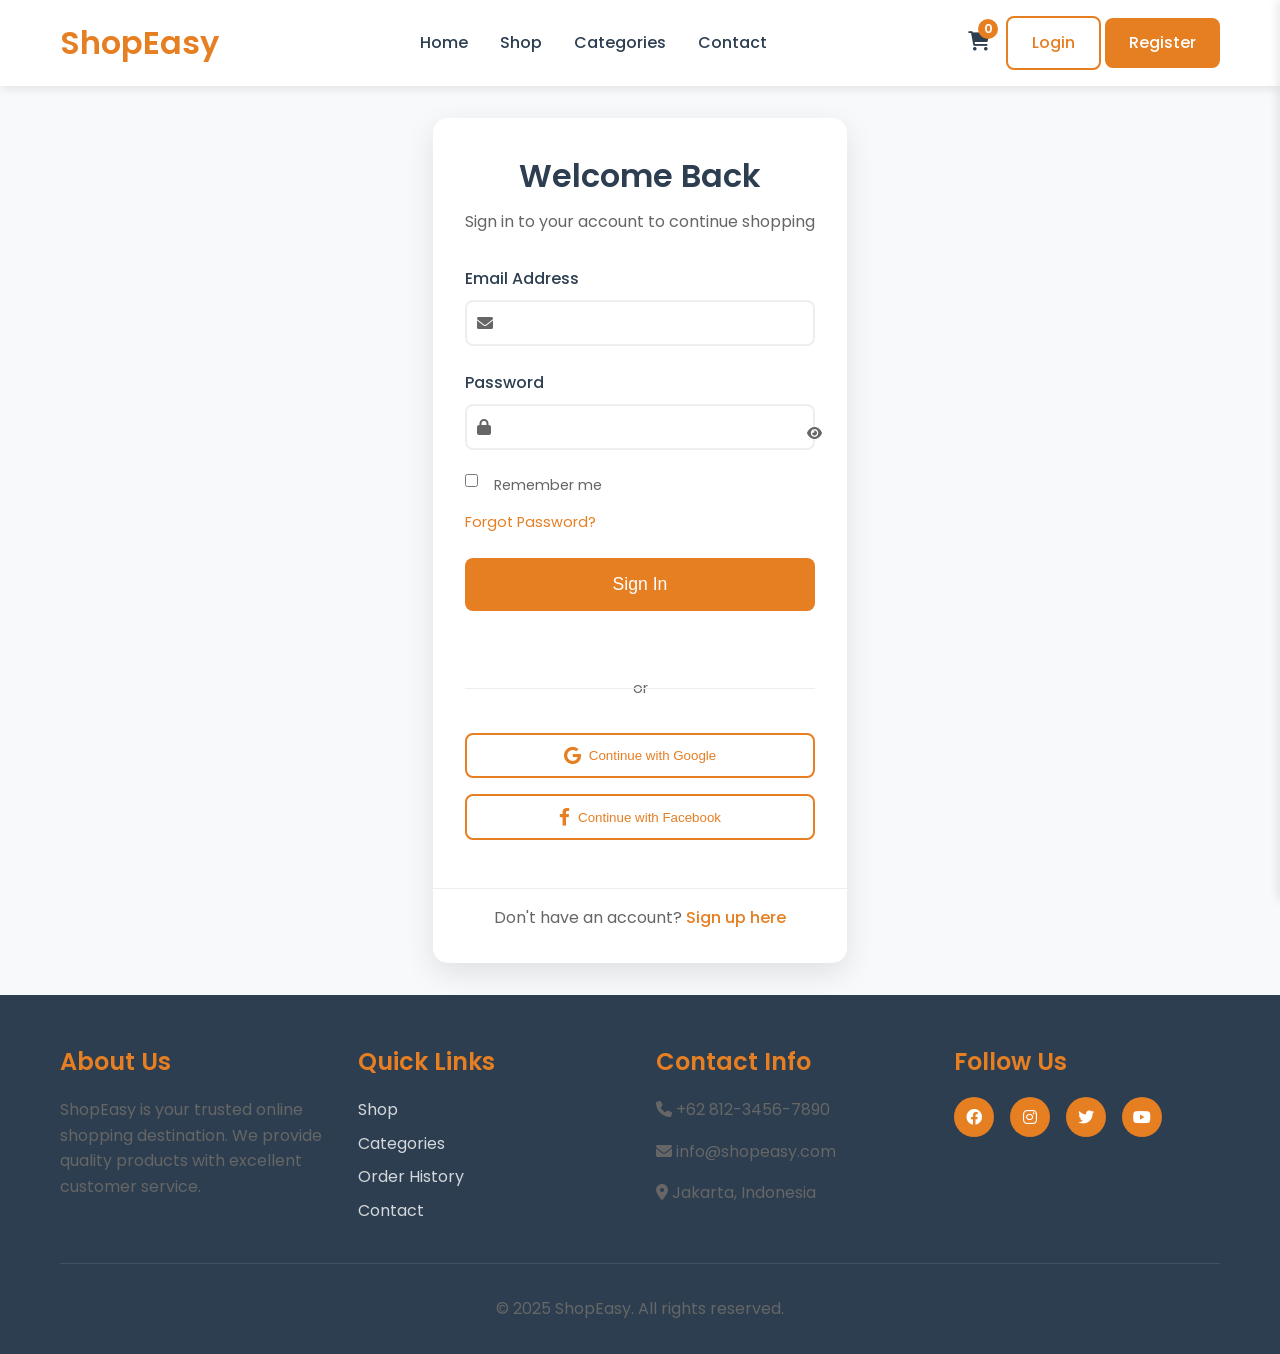
<file: login.html>
<!DOCTYPE html>
<html lang="id">
<head>
    <meta charset="UTF-8">
    <meta name="viewport" content="width=device-width, initial-scale=1.0">
    <title>Login - Simple E-Commerce</title>
    <link rel="stylesheet" href="css/style.css">
    <link rel="stylesheet" href="css/auth.css">
    <link href="https://fonts.googleapis.com/css2?family=Poppins:wght@300;400;500;600;700&display=swap" rel="stylesheet">
    <link rel="stylesheet" href="https://cdnjs.cloudflare.com/ajax/libs/font-awesome/6.0.0/css/all.min.css">
</head>
<body>
    <!-- Header -->
    <header class="header">
        <div class="container">
            <div class="header-content">
                <div class="logo">
                    <h2>ShopEasy</h2>
                </div>
                <nav class="nav">
                    <ul class="nav-list">
                        <li><a href="index.html" class="nav-link">Home</a></li>
                        <li><a href="shop.html" class="nav-link">Shop</a></li>
                        <li><a href="index.html#categories" class="nav-link">Categories</a></li>
                        <li><a href="index.html#contact" class="nav-link">Contact</a></li>
                    </ul>
                </nav>
                <div class="header-actions">
                    <div class="cart-icon" onclick="toggleCart()">
                        <i class="fas fa-shopping-cart"></i>
                        <span class="cart-count" id="cartCount">0</span>
                    </div>
                    <div class="user-actions">
                        <a href="login.html" class="btn btn-outline active">Login</a>
                        <a href="register.html" class="btn btn-primary">Register</a>
                    </div>
                    <div class="mobile-menu-toggle" onclick="toggleMobileMenu()">
                        <i class="fas fa-bars"></i>
                    </div>
                </div>
            </div>
        </div>
    </header>

    <!-- Mobile Menu -->
    <div class="mobile-menu" id="mobileMenu">
        <ul class="mobile-nav-list">
            <li><a href="index.html">Home</a></li>
            <li><a href="shop.html">Shop</a></li>
            <li><a href="index.html#categories">Categories</a></li>
            <li><a href="index.html#contact">Contact</a></li>
            <li><a href="login.html">Login</a></li>
            <li><a href="register.html">Register</a></li>
        </ul>
    </div>

    <!-- Cart Sidebar -->
    <div class="cart-sidebar" id="cartSidebar">
        <div class="cart-header">
            <h3>Shopping Cart</h3>
            <button class="close-cart" onclick="toggleCart()">
                <i class="fas fa-times"></i>
            </button>
        </div>
        <div class="cart-items" id="cartItems">
            <!-- Cart items will be dynamically added here -->
        </div>
        <div class="cart-footer">
            <div class="cart-total">
                <span>Total:</span>
                <span id="cartTotal">Rp 0</span>
            </div>
            <button class="btn btn-primary btn-full" onclick="goToCheckout()">
                Checkout
            </button>
        </div>
    </div>

    <!-- Login Section -->
    <section class="auth-section">
        <div class="container">
            <div class="auth-container">
                <div class="auth-card">
                    <div class="auth-header">
                        <h1>Welcome Back</h1>
                        <p>Sign in to your account to continue shopping</p>
                    </div>

                    <form class="auth-form" id="loginForm" onsubmit="handleLogin(event)">
                        <div class="form-group">
                            <label for="email">Email Address</label>
                            <div class="input-group">
                                <i class="fas fa-envelope"></i>
                                <input type="email" id="email" name="email" required>
                            </div>
                        </div>

                        <div class="form-group">
                            <label for="password">Password</label>
                            <div class="input-group">
                                <i class="fas fa-lock"></i>
                                <input type="password" id="password" name="password" required>
                                <button type="button" class="password-toggle" onclick="togglePassword('password')">
                                    <i class="fas fa-eye"></i>
                                </button>
                            </div>
                        </div>

                        <div class="form-options">
                            <label class="checkbox-label">
                                <input type="checkbox" name="remember">
                                <span class="checkmark"></span>
                                Remember me
                            </label>
                            <a href="#" class="forgot-password">Forgot Password?</a>
                        </div>

                        <button type="submit" class="btn btn-primary btn-full btn-large">
                            Sign In
                        </button>
                    </form>

                    <div class="auth-divider">
                        <span>or</span>
                    </div>

                    <div class="social-login">
                        <button class="btn btn-outline btn-full" onclick="socialLogin('google')">
                            <i class="fab fa-google"></i>
                            Continue with Google
                        </button>
                        <button class="btn btn-outline btn-full" onclick="socialLogin('facebook')">
                            <i class="fab fa-facebook-f"></i>
                            Continue with Facebook
                        </button>
                    </div>

                    <div class="auth-footer">
                        <p>Don't have an account? <a href="register.html">Sign up here</a></p>
                    </div>
                </div>
            </div>
        </div>
    </section>

    <!-- Footer -->
    <footer class="footer">
        <div class="container">
            <div class="footer-content">
                <div class="footer-section">
                    <h3>About Us</h3>
                    <p>ShopEasy is your trusted online shopping destination. We provide quality products with excellent customer service.</p>
                </div>
                <div class="footer-section">
                    <h3>Quick Links</h3>
                    <ul>
                        <li><a href="shop.html">Shop</a></li>
                        <li><a href="index.html#categories">Categories</a></li>
                        <li><a href="orders.html">Order History</a></li>
                        <li><a href="index.html#contact">Contact</a></li>
                    </ul>
                </div>
                <div class="footer-section">
                    <h3>Contact Info</h3>
                    <p><i class="fas fa-phone"></i> +62 812-3456-7890</p>
                    <p><i class="fas fa-envelope"></i> info@shopeasy.com</p>
                    <p><i class="fas fa-map-marker-alt"></i> Jakarta, Indonesia</p>
                </div>
                <div class="footer-section">
                    <h3>Follow Us</h3>
                    <div class="social-links">
                        <a href="#"><i class="fab fa-facebook"></i></a>
                        <a href="#"><i class="fab fa-instagram"></i></a>
                        <a href="#"><i class="fab fa-twitter"></i></a>
                        <a href="#"><i class="fab fa-youtube"></i></a>
                    </div>
                </div>
            </div>
            <div class="footer-bottom">
                <p>&copy; 2025 ShopEasy. All rights reserved.</p>
            </div>
        </div>
    </footer>

    <script src="js/app.js"></script>
    <script src="js/auth.js"></script>
</body>
</html>
</file>
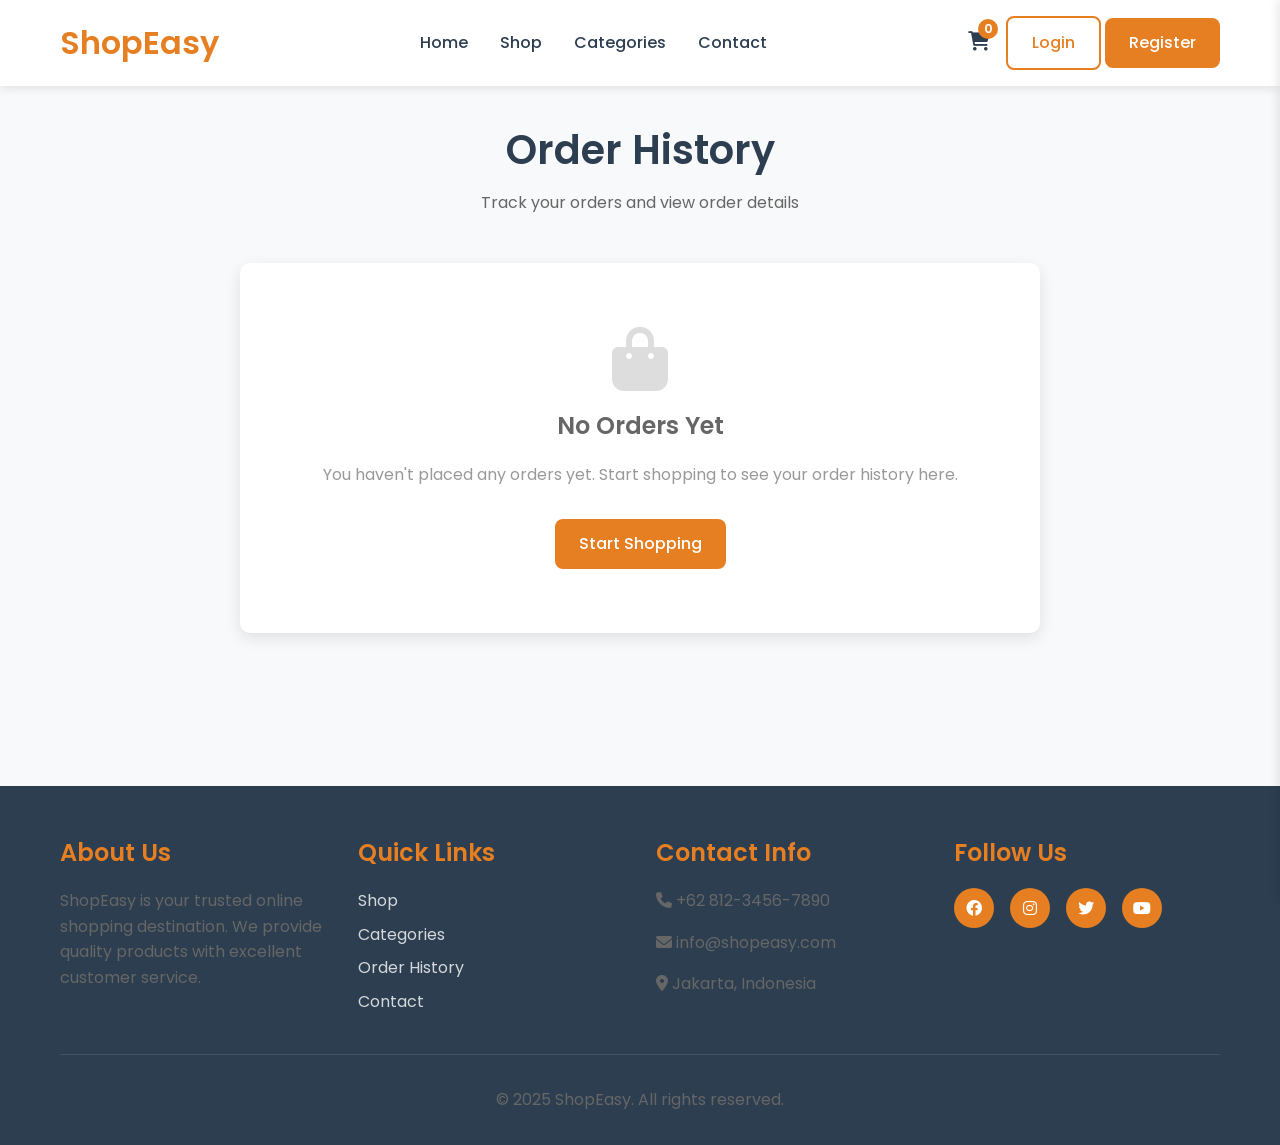
<file: orders.html>
<!DOCTYPE html>
<html lang="id">
<head>
    <meta charset="UTF-8">
    <meta name="viewport" content="width=device-width, initial-scale=1.0">
    <title>Order History - Simple E-Commerce</title>
    <link rel="stylesheet" href="css/style.css">
    <link rel="stylesheet" href="css/orders.css">
    <link href="https://fonts.googleapis.com/css2?family=Poppins:wght@300;400;500;600;700&display=swap" rel="stylesheet">
    <link rel="stylesheet" href="https://cdnjs.cloudflare.com/ajax/libs/font-awesome/6.0.0/css/all.min.css">
</head>
<body>
    <!-- Header -->
    <header class="header">
        <div class="container">
            <div class="header-content">
                <div class="logo">
                    <h2>ShopEasy</h2>
                </div>
                <nav class="nav">
                    <ul class="nav-list">
                        <li><a href="index.html" class="nav-link">Home</a></li>
                        <li><a href="shop.html" class="nav-link">Shop</a></li>
                        <li><a href="index.html#categories" class="nav-link">Categories</a></li>
                        <li><a href="index.html#contact" class="nav-link">Contact</a></li>
                    </ul>
                </nav>
                <div class="header-actions">
                    <div class="cart-icon" onclick="toggleCart()">
                        <i class="fas fa-shopping-cart"></i>
                        <span class="cart-count" id="cartCount">0</span>
                    </div>
                    <div class="user-actions">
                        <a href="login.html" class="btn btn-outline">Login</a>
                        <a href="register.html" class="btn btn-primary">Register</a>
                    </div>
                    <div class="mobile-menu-toggle" onclick="toggleMobileMenu()">
                        <i class="fas fa-bars"></i>
                    </div>
                </div>
            </div>
        </div>
    </header>

    <!-- Mobile Menu -->
    <div class="mobile-menu" id="mobileMenu">
        <ul class="mobile-nav-list">
            <li><a href="index.html">Home</a></li>
            <li><a href="shop.html">Shop</a></li>
            <li><a href="index.html#categories">Categories</a></li>
            <li><a href="index.html#contact">Contact</a></li>
            <li><a href="login.html">Login</a></li>
            <li><a href="register.html">Register</a></li>
        </ul>
    </div>

    <!-- Cart Sidebar -->
    <div class="cart-sidebar" id="cartSidebar">
        <div class="cart-header">
            <h3>Shopping Cart</h3>
            <button class="close-cart" onclick="toggleCart()">
                <i class="fas fa-times"></i>
            </button>
        </div>
        <div class="cart-items" id="cartItems">
            <!-- Cart items will be dynamically added here -->
        </div>
        <div class="cart-footer">
            <div class="cart-total">
                <span>Total:</span>
                <span id="cartTotal">Rp 0</span>
            </div>
            <button class="btn btn-primary btn-full" onclick="goToCheckout()">
                Checkout
            </button>
        </div>
    </div>

    <!-- Orders Section -->
    <section class="orders-section">
        <div class="container">
            <div class="orders-header">
                <h1>Order History</h1>
                <p>Track your orders and view order details</p>
            </div>

            <div class="orders-content">
                <div class="orders-list" id="ordersList">
                    <!-- Orders will be loaded here -->
                </div>
            </div>
        </div>
    </section>

    <!-- Order Details Modal -->
    <div class="order-modal" id="orderModal">
        <div class="modal-content">
            <div class="modal-header">
                <h2>Order Details</h2>
                <button class="close-modal" onclick="closeOrderModal()">
                    <i class="fas fa-times"></i>
                </button>
            </div>
            <div class="modal-body" id="modalBody">
                <!-- Order details will be loaded here -->
            </div>
        </div>
    </div>

    <!-- Footer -->
    <footer class="footer">
        <div class="container">
            <div class="footer-content">
                <div class="footer-section">
                    <h3>About Us</h3>
                    <p>ShopEasy is your trusted online shopping destination. We provide quality products with excellent customer service.</p>
                </div>
                <div class="footer-section">
                    <h3>Quick Links</h3>
                    <ul>
                        <li><a href="shop.html">Shop</a></li>
                        <li><a href="index.html#categories">Categories</a></li>
                        <li><a href="orders.html">Order History</a></li>
                        <li><a href="index.html#contact">Contact</a></li>
                    </ul>
                </div>
                <div class="footer-section">
                    <h3>Contact Info</h3>
                    <p><i class="fas fa-phone"></i> +62 812-3456-7890</p>
                    <p><i class="fas fa-envelope"></i> info@shopeasy.com</p>
                    <p><i class="fas fa-map-marker-alt"></i> Jakarta, Indonesia</p>
                </div>
                <div class="footer-section">
                    <h3>Follow Us</h3>
                    <div class="social-links">
                        <a href="#"><i class="fab fa-facebook"></i></a>
                        <a href="#"><i class="fab fa-instagram"></i></a>
                        <a href="#"><i class="fab fa-twitter"></i></a>
                        <a href="#"><i class="fab fa-youtube"></i></a>
                    </div>
                </div>
            </div>
            <div class="footer-bottom">
                <p>&copy; 2025 ShopEasy. All rights reserved.</p>
            </div>
        </div>
    </footer>

    <script src="js/app.js"></script>
    <script src="js/orders.js"></script>
</body>
</html>
</file>
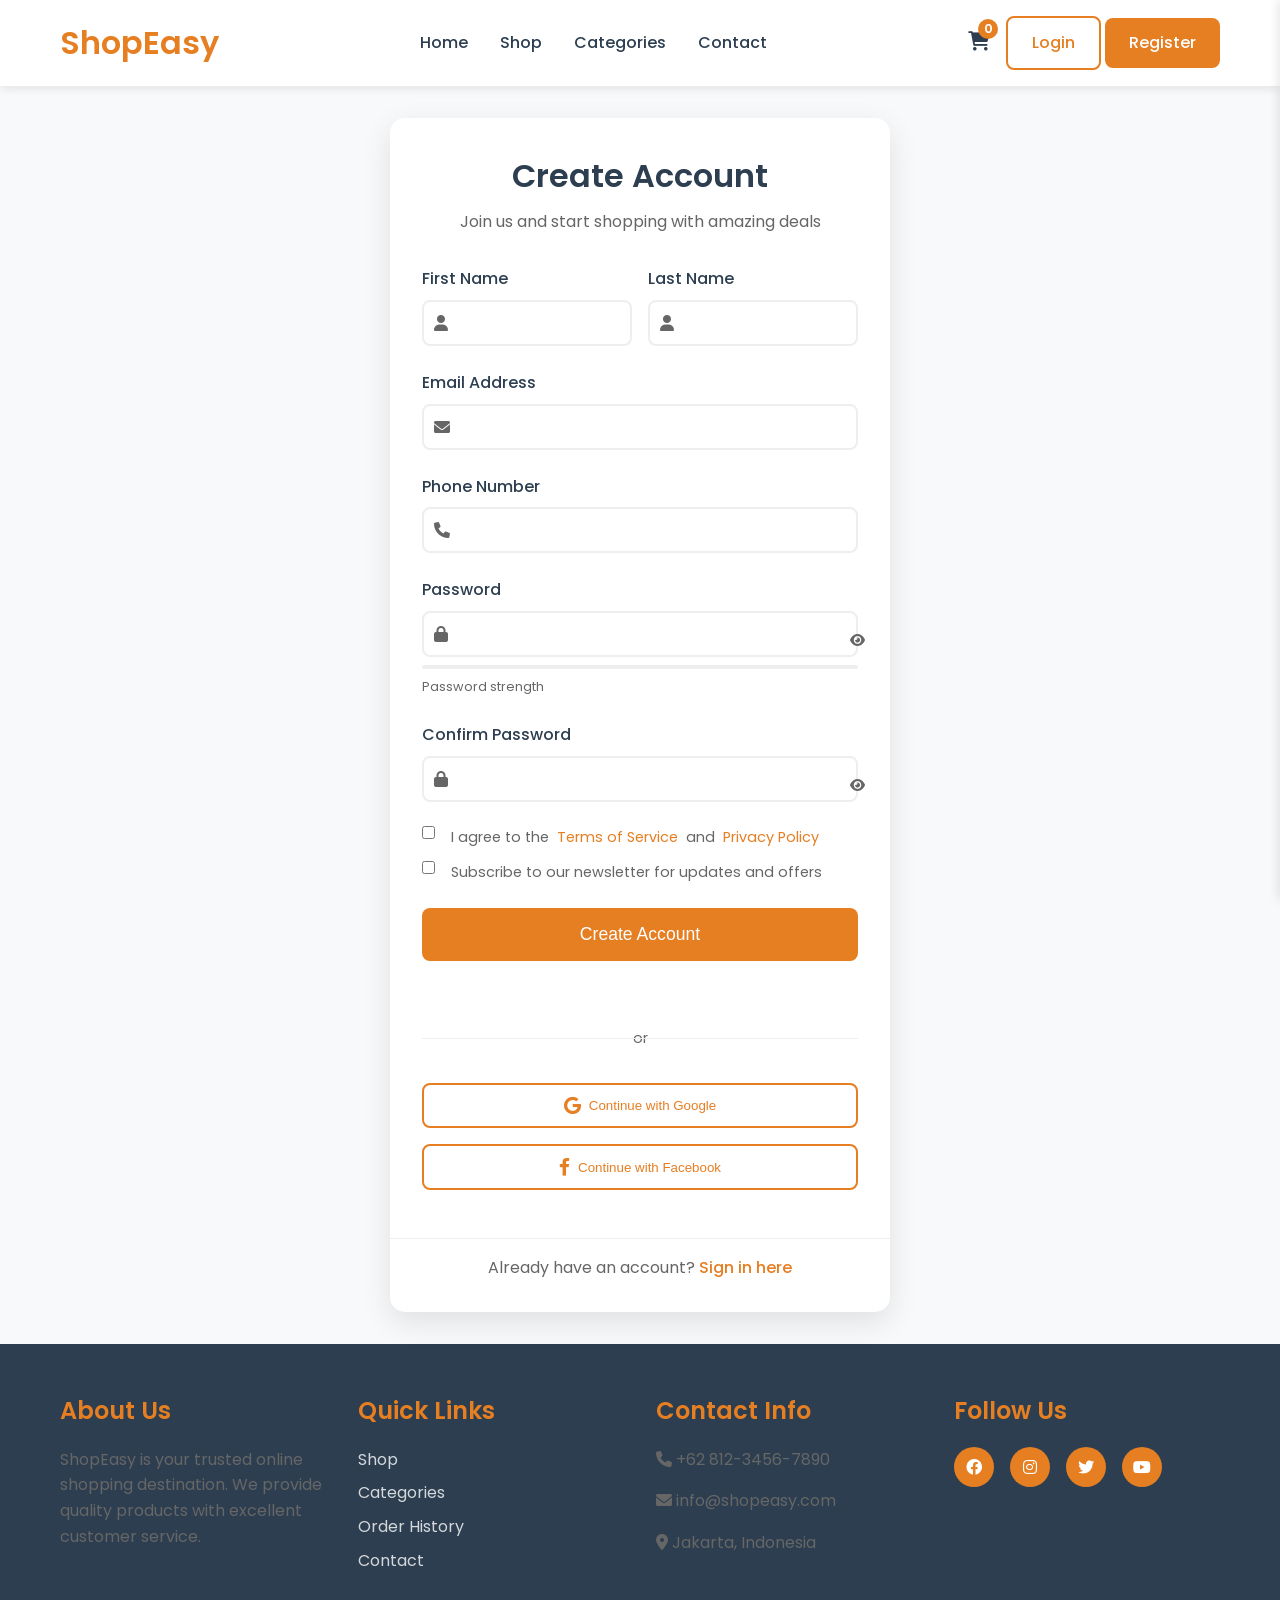
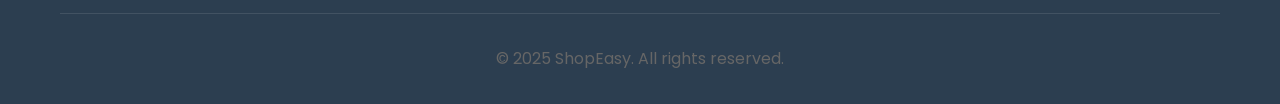
<file: register.html>
<!DOCTYPE html>
<html lang="id">
<head>
    <meta charset="UTF-8">
    <meta name="viewport" content="width=device-width, initial-scale=1.0">
    <title>Register - Simple E-Commerce</title>
    <link rel="stylesheet" href="css/style.css">
    <link rel="stylesheet" href="css/auth.css">
    <link href="https://fonts.googleapis.com/css2?family=Poppins:wght@300;400;500;600;700&display=swap" rel="stylesheet">
    <link rel="stylesheet" href="https://cdnjs.cloudflare.com/ajax/libs/font-awesome/6.0.0/css/all.min.css">
</head>
<body>
    <!-- Header -->
    <header class="header">
        <div class="container">
            <div class="header-content">
                <div class="logo">
                    <h2>ShopEasy</h2>
                </div>
                <nav class="nav">
                    <ul class="nav-list">
                        <li><a href="index.html" class="nav-link">Home</a></li>
                        <li><a href="shop.html" class="nav-link">Shop</a></li>
                        <li><a href="index.html#categories" class="nav-link">Categories</a></li>
                        <li><a href="index.html#contact" class="nav-link">Contact</a></li>
                    </ul>
                </nav>
                <div class="header-actions">
                    <div class="cart-icon" onclick="toggleCart()">
                        <i class="fas fa-shopping-cart"></i>
                        <span class="cart-count" id="cartCount">0</span>
                    </div>
                    <div class="user-actions">
                        <a href="login.html" class="btn btn-outline">Login</a>
                        <a href="register.html" class="btn btn-primary active">Register</a>
                    </div>
                    <div class="mobile-menu-toggle" onclick="toggleMobileMenu()">
                        <i class="fas fa-bars"></i>
                    </div>
                </div>
            </div>
        </div>
    </header>

    <!-- Mobile Menu -->
    <div class="mobile-menu" id="mobileMenu">
        <ul class="mobile-nav-list">
            <li><a href="index.html">Home</a></li>
            <li><a href="shop.html">Shop</a></li>
            <li><a href="index.html#categories">Categories</a></li>
            <li><a href="index.html#contact">Contact</a></li>
            <li><a href="login.html">Login</a></li>
            <li><a href="register.html">Register</a></li>
        </ul>
    </div>

    <!-- Cart Sidebar -->
    <div class="cart-sidebar" id="cartSidebar">
        <div class="cart-header">
            <h3>Shopping Cart</h3>
            <button class="close-cart" onclick="toggleCart()">
                <i class="fas fa-times"></i>
            </button>
        </div>
        <div class="cart-items" id="cartItems">
            <!-- Cart items will be dynamically added here -->
        </div>
        <div class="cart-footer">
            <div class="cart-total">
                <span>Total:</span>
                <span id="cartTotal">Rp 0</span>
            </div>
            <button class="btn btn-primary btn-full" onclick="goToCheckout()">
                Checkout
            </button>
        </div>
    </div>

    <!-- Register Section -->
    <section class="auth-section">
        <div class="container">
            <div class="auth-container">
                <div class="auth-card">
                    <div class="auth-header">
                        <h1>Create Account</h1>
                        <p>Join us and start shopping with amazing deals</p>
                    </div>

                    <form class="auth-form" id="registerForm" onsubmit="handleRegister(event)">
                        <div class="form-row">
                            <div class="form-group">
                                <label for="firstName">First Name</label>
                                <div class="input-group">
                                    <i class="fas fa-user"></i>
                                    <input type="text" id="firstName" name="firstName" required>
                                </div>
                            </div>
                            <div class="form-group">
                                <label for="lastName">Last Name</label>
                                <div class="input-group">
                                    <i class="fas fa-user"></i>
                                    <input type="text" id="lastName" name="lastName" required>
                                </div>
                            </div>
                        </div>

                        <div class="form-group">
                            <label for="email">Email Address</label>
                            <div class="input-group">
                                <i class="fas fa-envelope"></i>
                                <input type="email" id="email" name="email" required>
                            </div>
                        </div>

                        <div class="form-group">
                            <label for="phone">Phone Number</label>
                            <div class="input-group">
                                <i class="fas fa-phone"></i>
                                <input type="tel" id="phone" name="phone" required>
                            </div>
                        </div>

                        <div class="form-group">
                            <label for="password">Password</label>
                            <div class="input-group">
                                <i class="fas fa-lock"></i>
                                <input type="password" id="password" name="password" required>
                                <button type="button" class="password-toggle" onclick="togglePassword('password')">
                                    <i class="fas fa-eye"></i>
                                </button>
                            </div>
                            <div class="password-strength" id="passwordStrength">
                                <div class="strength-bar">
                                    <div class="strength-fill" id="strengthFill"></div>
                                </div>
                                <span class="strength-text" id="strengthText">Password strength</span>
                            </div>
                        </div>

                        <div class="form-group">
                            <label for="confirmPassword">Confirm Password</label>
                            <div class="input-group">
                                <i class="fas fa-lock"></i>
                                <input type="password" id="confirmPassword" name="confirmPassword" required>
                                <button type="button" class="password-toggle" onclick="togglePassword('confirmPassword')">
                                    <i class="fas fa-eye"></i>
                                </button>
                            </div>
                        </div>

                        <div class="form-options">
                            <label class="checkbox-label">
                                <input type="checkbox" name="terms" required>
                                <span class="checkmark"></span>
                                I agree to the <a href="#" class="terms-link">Terms of Service</a> and <a href="#" class="terms-link">Privacy Policy</a>
                            </label>
                            <label class="checkbox-label">
                                <input type="checkbox" name="newsletter">
                                <span class="checkmark"></span>
                                Subscribe to our newsletter for updates and offers
                            </label>
                        </div>

                        <button type="submit" class="btn btn-primary btn-full btn-large">
                            Create Account
                        </button>
                    </form>

                    <div class="auth-divider">
                        <span>or</span>
                    </div>

                    <div class="social-login">
                        <button class="btn btn-outline btn-full" onclick="socialLogin('google')">
                            <i class="fab fa-google"></i>
                            Continue with Google
                        </button>
                        <button class="btn btn-outline btn-full" onclick="socialLogin('facebook')">
                            <i class="fab fa-facebook-f"></i>
                            Continue with Facebook
                        </button>
                    </div>

                    <div class="auth-footer">
                        <p>Already have an account? <a href="login.html">Sign in here</a></p>
                    </div>
                </div>
            </div>
        </div>
    </section>

    <!-- Footer -->
    <footer class="footer">
        <div class="container">
            <div class="footer-content">
                <div class="footer-section">
                    <h3>About Us</h3>
                    <p>ShopEasy is your trusted online shopping destination. We provide quality products with excellent customer service.</p>
                </div>
                <div class="footer-section">
                    <h3>Quick Links</h3>
                    <ul>
                        <li><a href="shop.html">Shop</a></li>
                        <li><a href="index.html#categories">Categories</a></li>
                        <li><a href="orders.html">Order History</a></li>
                        <li><a href="index.html#contact">Contact</a></li>
                    </ul>
                </div>
                <div class="footer-section">
                    <h3>Contact Info</h3>
                    <p><i class="fas fa-phone"></i> +62 812-3456-7890</p>
                    <p><i class="fas fa-envelope"></i> info@shopeasy.com</p>
                    <p><i class="fas fa-map-marker-alt"></i> Jakarta, Indonesia</p>
                </div>
                <div class="footer-section">
                    <h3>Follow Us</h3>
                    <div class="social-links">
                        <a href="#"><i class="fab fa-facebook"></i></a>
                        <a href="#"><i class="fab fa-instagram"></i></a>
                        <a href="#"><i class="fab fa-twitter"></i></a>
                        <a href="#"><i class="fab fa-youtube"></i></a>
                    </div>
                </div>
            </div>
            <div class="footer-bottom">
                <p>&copy; 2025 ShopEasy. All rights reserved.</p>
            </div>
        </div>
    </footer>

    <script src="js/app.js"></script>
    <script src="js/auth.js"></script>
</body>
</html>
</file>
<file: css/style.css>
/* Reset and Base Styles */
* {
    margin: 0;
    padding: 0;
    box-sizing: border-box;
}

body {
    font-family: 'Poppins', sans-serif;
    line-height: 1.6;
    color: #333;
    background-color: #f8f9fa;
}

.container {
    max-width: 1200px;
    margin: 0 auto;
    padding: 0 20px;
}

/* Typography */
h1, h2, h3, h4, h5, h6 {
    font-weight: 600;
    margin-bottom: 1rem;
}

h1 {
    font-size: 2.5rem;
    color: #2C3E50;
}

h2 {
    font-size: 2rem;
    color: #2C3E50;
}

h3 {
    font-size: 1.5rem;
    color: #2C3E50;
}

p {
    margin-bottom: 1rem;
    color: #666;
}

/* Buttons */
.btn {
    display: inline-block;
    padding: 12px 24px;
    border: none;
    border-radius: 8px;
    text-decoration: none;
    font-weight: 500;
    cursor: pointer;
    transition: all 0.3s ease;
    text-align: center;
}

.btn-primary {
    background-color: #E67E22;
    color: white;
}

.btn-primary:hover {
    background-color: #d35400;
    transform: translateY(-2px);
}

.btn-outline {
    background-color: transparent;
    color: #E67E22;
    border: 2px solid #E67E22;
}

.btn-outline:hover {
    background-color: #E67E22;
    color: white;
}

.btn-large {
    padding: 16px 32px;
    font-size: 1.1rem;
}

.btn-full {
    width: 100%;
}

/* Header */
.header {
    background-color: white;
    box-shadow: 0 2px 10px rgba(0,0,0,0.1);
    position: sticky;
    top: 0;
    z-index: 1000;
}

.header-content {
    display: flex;
    justify-content: space-between;
    align-items: center;
    padding: 1rem 0;
}

.logo h2 {
    color: #E67E22;
    margin: 0;
}

.nav-list {
    display: flex;
    list-style: none;
    gap: 2rem;
}

.nav-link {
    text-decoration: none;
    color: #2C3E50;
    font-weight: 500;
    transition: color 0.3s ease;
}

.nav-link:hover,
.nav-link.active {
    color: #E67E22;
}

.header-actions {
    display: flex;
    align-items: center;
    gap: 1rem;
}

.cart-icon {
    position: relative;
    cursor: pointer;
    font-size: 1.2rem;
    color: #2C3E50;
}

.cart-count {
    position: absolute;
    top: -8px;
    right: -8px;
    background-color: #E67E22;
    color: white;
    border-radius: 50%;
    width: 20px;
    height: 20px;
    display: flex;
    align-items: center;
    justify-content: center;
    font-size: 0.8rem;
    font-weight: 600;
}

.mobile-menu-toggle {
    display: none;
    cursor: pointer;
    font-size: 1.5rem;
    color: #2C3E50;
}

/* Mobile Menu */
.mobile-menu {
    display: none;
    position: fixed;
    top: 0;
    left: 0;
    width: 100%;
    height: 100vh;
    background-color: rgba(0,0,0,0.8);
    z-index: 2000;
}

.mobile-menu.active {
    display: block;
}

.mobile-nav-list {
    position: absolute;
    top: 50%;
    left: 50%;
    transform: translate(-50%, -50%);
    list-style: none;
    text-align: center;
    background-color: white;
    padding: 2rem;
    border-radius: 10px;
    min-width: 250px;
}

.mobile-nav-list li {
    margin: 1rem 0;
}

.mobile-nav-list a {
    text-decoration: none;
    color: #2C3E50;
    font-weight: 500;
    font-size: 1.1rem;
}

/* Cart Sidebar */
.cart-sidebar {
    position: fixed;
    top: 0;
    right: -400px;
    width: 400px;
    height: 100vh;
    background-color: white;
    box-shadow: -2px 0 10px rgba(0,0,0,0.1);
    z-index: 1500;
    transition: right 0.3s ease;
    display: flex;
    flex-direction: column;
}

.cart-sidebar.active {
    right: 0;
}

.cart-header {
    display: flex;
    justify-content: space-between;
    align-items: center;
    padding: 1rem;
    border-bottom: 1px solid #eee;
}

.close-cart {
    background: none;
    border: none;
    font-size: 1.5rem;
    cursor: pointer;
    color: #666;
}

.cart-items {
    flex: 1;
    overflow-y: auto;
    padding: 1rem;
}

.cart-item {
    display: flex;
    gap: 1rem;
    padding: 1rem 0;
    border-bottom: 1px solid #eee;
}

.cart-item img {
    width: 60px;
    height: 60px;
    object-fit: cover;
    border-radius: 8px;
}

.cart-item-details {
    flex: 1;
}

.cart-item-title {
    font-weight: 500;
    margin-bottom: 0.5rem;
}

.cart-item-price {
    color: #E67E22;
    font-weight: 600;
}

.cart-item-quantity {
    display: flex;
    align-items: center;
    gap: 0.5rem;
    margin-top: 0.5rem;
}

.quantity-btn {
    background: none;
    border: 1px solid #ddd;
    width: 30px;
    height: 30px;
    border-radius: 4px;
    cursor: pointer;
}

.cart-footer {
    padding: 1rem;
    border-top: 1px solid #eee;
}

.cart-total {
    display: flex;
    justify-content: space-between;
    font-weight: 600;
    font-size: 1.1rem;
    margin-bottom: 1rem;
}

/* Hero Section */
.hero {
    background: linear-gradient(135deg, #2C3E50 0%, #E67E22 100%);
    color: white;
    padding: 4rem 0;
}

.hero-content {
    display: grid;
    grid-template-columns: 1fr 1fr;
    gap: 3rem;
    align-items: center;
}

.hero-text h1 {
    color: white;
    margin-bottom: 1rem;
}

.hero-text p {
    color: rgba(255,255,255,0.9);
    font-size: 1.1rem;
    margin-bottom: 2rem;
}

.hero-buttons {
    display: flex;
    gap: 1rem;
}

.hero-image img {
    width: 100%;
    border-radius: 10px;
    box-shadow: 0 10px 30px rgba(0,0,0,0.3);
}

/* Section Headers */
.section-header {
    text-align: center;
    margin-bottom: 3rem;
}

.section-header h2 {
    margin-bottom: 0.5rem;
}

/* Featured Products */
.featured-products {
    padding: 4rem 0;
    background-color: white;
}

.products-grid {
    display: grid;
    grid-template-columns: repeat(auto-fit, minmax(250px, 1fr));
    gap: 2rem;
}

.product-card {
    background-color: white;
    border-radius: 10px;
    overflow: hidden;
    box-shadow: 0 5px 15px rgba(0,0,0,0.1);
    transition: transform 0.3s ease, box-shadow 0.3s ease;
}

.product-card:hover {
    transform: translateY(-5px);
    box-shadow: 0 10px 25px rgba(0,0,0,0.15);
}

.product-image {
    width: 100%;
    height: 200px;
    object-fit: cover;
}

.product-details {
    padding: 1.5rem;
}

.product-title {
    font-weight: 600;
    margin-bottom: 0.5rem;
    color: #2C3E50;
    display: -webkit-box;
    -webkit-line-clamp: 2;
    -webkit-box-orient: vertical;
    overflow: hidden;
}

.product-price {
    color: #E67E22;
    font-weight: 600;
    font-size: 1.2rem;
    margin-bottom: 1rem;
}

.product-stock {
    color: #27ae60;
    font-size: 0.9rem;
    margin-bottom: 1rem;
}

.add-to-cart-btn {
    width: 100%;
    background-color: #E67E22;
    color: white;
    border: none;
    padding: 12px;
    border-radius: 8px;
    font-weight: 500;
    cursor: pointer;
    transition: background-color 0.3s ease;
}

.add-to-cart-btn:hover {
    background-color: #d35400;
}

/* Categories */
.categories {
    padding: 4rem 0;
    background-color: #f8f9fa;
}

.categories-grid {
    display: grid;
    grid-template-columns: repeat(auto-fit, minmax(200px, 1fr));
    gap: 2rem;
}

.category-card {
    background-color: white;
    padding: 2rem;
    border-radius: 10px;
    text-align: center;
    box-shadow: 0 5px 15px rgba(0,0,0,0.1);
    cursor: pointer;
    transition: transform 0.3s ease, box-shadow 0.3s ease;
}

.category-card:hover {
    transform: translateY(-5px);
    box-shadow: 0 10px 25px rgba(0,0,0,0.15);
}

.category-card i {
    font-size: 3rem;
    color: #E67E22;
    margin-bottom: 1rem;
}

.category-card h3 {
    color: #2C3E50;
}

/* Footer */
.footer {
    background-color: #2C3E50;
    color: white;
    padding: 3rem 0 1rem;
}

.footer-content {
    display: grid;
    grid-template-columns: repeat(auto-fit, minmax(250px, 1fr));
    gap: 2rem;
    margin-bottom: 2rem;
}

.footer-section h3 {
    color: #E67E22;
    margin-bottom: 1rem;
}

.footer-section ul {
    list-style: none;
}

.footer-section ul li {
    margin-bottom: 0.5rem;
}

.footer-section a {
    color: rgba(255,255,255,0.8);
    text-decoration: none;
    transition: color 0.3s ease;
}

.footer-section a:hover {
    color: #E67E22;
}

.social-links {
    display: flex;
    gap: 1rem;
}

.social-links a {
    display: inline-block;
    width: 40px;
    height: 40px;
    background-color: #E67E22;
    color: white;
    border-radius: 50%;
    display: flex;
    align-items: center;
    justify-content: center;
    transition: background-color 0.3s ease;
}

.social-links a:hover {
    background-color: #d35400;
}

.footer-bottom {
    text-align: center;
    padding-top: 2rem;
    border-top: 1px solid rgba(255,255,255,0.1);
    color: rgba(255,255,255,0.6);
}

/* Responsive Design */
@media (max-width: 768px) {
    .nav {
        display: none;
    }
    
    .mobile-menu-toggle {
        display: block;
    }
    
    .hero-content {
        grid-template-columns: 1fr;
        text-align: center;
    }
    
    .hero-buttons {
        justify-content: center;
        flex-wrap: wrap;
    }
    
    .products-grid {
        grid-template-columns: repeat(auto-fit, minmax(200px, 1fr));
    }
    
    .categories-grid {
        grid-template-columns: repeat(2, 1fr);
    }
    
    .cart-sidebar {
        width: 100%;
        right: -100%;
    }
    
    .header-actions .user-actions {
        display: none;
    }
}

@media (max-width: 480px) {
    .container {
        padding: 0 15px;
    }
    
    h1 {
        font-size: 2rem;
    }
    
    h2 {
        font-size: 1.5rem;
    }
    
    .hero {
        padding: 2rem 0;
    }
    
    .categories-grid {
        grid-template-columns: 1fr;
    }
    
    .footer-content {
        grid-template-columns: 1fr;
    }
}
</file>
<file: css/auth.css>
/* Authentication Pages Styles */
.auth-section {
    padding: 2rem 0;
    background-color: #f8f9fa;
    min-height: calc(100vh - 200px);
    display: flex;
    align-items: center;
}

.auth-container {
    max-width: 500px;
    margin: 0 auto;
    width: 100%;
}

.auth-card {
    background-color: white;
    border-radius: 15px;
    box-shadow: 0 10px 30px rgba(0,0,0,0.1);
    overflow: hidden;
}

.auth-header {
    text-align: center;
    padding: 2rem 2rem 1rem;
}

.auth-header h1 {
    color: #2C3E50;
    margin-bottom: 0.5rem;
    font-size: 2rem;
}

.auth-header p {
    color: #666;
    font-size: 1rem;
}

/* Auth Form */
.auth-form {
    padding: 0 2rem 2rem;
}

.form-row {
    display: grid;
    grid-template-columns: 1fr 1fr;
    gap: 1rem;
}

.form-group {
    margin-bottom: 1.5rem;
}

.form-group label {
    display: block;
    margin-bottom: 0.5rem;
    font-weight: 500;
    color: #2C3E50;
}

.input-group {
    position: relative;
    display: flex;
    align-items: center;
}

.input-group i {
    position: absolute;
    left: 12px;
    color: #666;
    z-index: 1;
}

.input-group input {
    width: 100%;
    padding: 12px 40px 12px 40px;
    border: 2px solid #eee;
    border-radius: 8px;
    font-size: 1rem;
    transition: border-color 0.3s ease;
}

.input-group input:focus {
    outline: none;
    border-color: #E67E22;
}

.password-toggle {
    position: absolute;
    right: 12px;
    background: none;
    border: none;
    color: #666;
    cursor: pointer;
    padding: 4px;
    border-radius: 4px;
    transition: color 0.3s ease;
}

.password-toggle:hover {
    color: #E67E22;
}

/* Password Strength */
.password-strength {
    margin-top: 0.5rem;
}

.strength-bar {
    width: 100%;
    height: 4px;
    background-color: #eee;
    border-radius: 2px;
    overflow: hidden;
    margin-bottom: 0.25rem;
}

.strength-fill {
    height: 100%;
    width: 0%;
    transition: all 0.3s ease;
    border-radius: 2px;
}

.strength-fill.weak {
    width: 25%;
    background-color: #e74c3c;
}

.strength-fill.fair {
    width: 50%;
    background-color: #f39c12;
}

.strength-fill.good {
    width: 75%;
    background-color: #f1c40f;
}

.strength-fill.strong {
    width: 100%;
    background-color: #27ae60;
}

.strength-text {
    font-size: 0.8rem;
    color: #666;
}

/* Form Options */
.form-options {
    margin-bottom: 1.5rem;
}

.checkbox-label {
    display: flex;
    align-items: flex-start;
    gap: 0.5rem;
    margin-bottom: 0.75rem;
    cursor: pointer;
    font-size: 0.9rem;
    color: #666;
}

.checkbox-label input[type="checkbox"] {
    margin: 0;
    accent-color: #E67E22;
}

.terms-link {
    color: #E67E22;
    text-decoration: none;
}

.terms-link:hover {
    text-decoration: underline;
}

.forgot-password {
    color: #E67E22;
    text-decoration: none;
    font-size: 0.9rem;
}

.forgot-password:hover {
    text-decoration: underline;
}

/* Auth Divider */
.auth-divider {
    text-align: center;
    margin: 2rem;
    position: relative;
}

.auth-divider::before {
    content: '';
    position: absolute;
    top: 50%;
    left: 0;
    right: 0;
    height: 1px;
    background-color: #eee;
}

.auth-divider span {
    background-color: white;
    padding: 0 1rem;
    color: #666;
    font-size: 0.9rem;
}

/* Social Login */
.social-login {
    padding: 0 2rem 2rem;
    display: flex;
    flex-direction: column;
    gap: 1rem;
}

.social-login .btn {
    display: flex;
    align-items: center;
    justify-content: center;
    gap: 0.5rem;
    padding: 12px;
}

.social-login .btn i {
    font-size: 1.1rem;
}

/* Auth Footer */
.auth-footer {
    text-align: center;
    padding: 1rem 2rem 2rem;
    border-top: 1px solid #eee;
    margin-top: 1rem;
}

.auth-footer p {
    color: #666;
    margin: 0;
}

.auth-footer a {
    color: #E67E22;
    text-decoration: none;
    font-weight: 500;
}

.auth-footer a:hover {
    text-decoration: underline;
}

/* Form Validation Styles */
.form-group.error input {
    border-color: #e74c3c;
}

.form-group.error .error-message {
    color: #e74c3c;
    font-size: 0.8rem;
    margin-top: 0.25rem;
}

.form-group.success input {
    border-color: #27ae60;
}

/* Loading State */
.btn.loading {
    position: relative;
    color: transparent;
}

.btn.loading::after {
    content: '';
    position: absolute;
    top: 50%;
    left: 50%;
    transform: translate(-50%, -50%);
    width: 20px;
    height: 20px;
    border: 2px solid transparent;
    border-top: 2px solid white;
    border-radius: 50%;
    animation: spin 1s linear infinite;
}

@keyframes spin {
    0% { transform: translate(-50%, -50%) rotate(0deg); }
    100% { transform: translate(-50%, -50%) rotate(360deg); }
}

/* Success Message */
.success-message {
    background-color: #d4edda;
    color: #155724;
    padding: 1rem;
    border-radius: 8px;
    margin-bottom: 1rem;
    border: 1px solid #c3e6cb;
}

/* Error Message */
.error-message {
    background-color: #f8d7da;
    color: #721c24;
    padding: 1rem;
    border-radius: 8px;
    margin-bottom: 1rem;
    border: 1px solid #f5c6cb;
}

/* Responsive Design */
@media (max-width: 768px) {
    .auth-section {
        padding: 1rem 0;
    }
    
    .auth-container {
        max-width: 100%;
        padding: 0 1rem;
    }
    
    .auth-card {
        border-radius: 10px;
    }
    
    .auth-header,
    .auth-form,
    .social-login,
    .auth-footer {
        padding-left: 1.5rem;
        padding-right: 1.5rem;
    }
    
    .form-row {
        grid-template-columns: 1fr;
        gap: 0;
    }
    
    .auth-header h1 {
        font-size: 1.75rem;
    }
}

@media (max-width: 480px) {
    .auth-header,
    .auth-form,
    .social-login,
    .auth-footer {
        padding-left: 1rem;
        padding-right: 1rem;
    }
    
    .auth-header h1 {
        font-size: 1.5rem;
    }
    
    .input-group input {
        padding: 10px 35px 10px 35px;
        font-size: 0.9rem;
    }
    
    .social-login .btn {
        padding: 10px;
        font-size: 0.9rem;
    }
}
</file>
<file: css/orders.css>
/* Orders Page Styles */
.orders-section {
    padding: 2rem 0;
    background-color: #f8f9fa;
    min-height: calc(100vh - 200px);
}

.orders-header {
    text-align: center;
    margin-bottom: 3rem;
}

.orders-header h1 {
    color: #2C3E50;
    margin-bottom: 0.5rem;
}

.orders-content {
    max-width: 800px;
    margin: 0 auto;
}

/* Orders List */
.orders-list {
    display: flex;
    flex-direction: column;
    gap: 1.5rem;
}

.order-card {
    background-color: white;
    border-radius: 10px;
    box-shadow: 0 5px 15px rgba(0,0,0,0.1);
    overflow: hidden;
    transition: transform 0.3s ease, box-shadow 0.3s ease;
}

.order-card:hover {
    transform: translateY(-2px);
    box-shadow: 0 8px 25px rgba(0,0,0,0.15);
}

.order-header {
    display: flex;
    justify-content: space-between;
    align-items: center;
    padding: 1.5rem 2rem;
    background-color: #f8f9fa;
    border-bottom: 1px solid #eee;
}

.order-info {
    display: flex;
    flex-direction: column;
    gap: 0.5rem;
}

.order-number {
    font-weight: 600;
    color: #2C3E50;
    font-size: 1.1rem;
}

.order-date {
    color: #666;
    font-size: 0.9rem;
}

.order-status {
    padding: 0.5rem 1rem;
    border-radius: 20px;
    font-size: 0.9rem;
    font-weight: 500;
    text-transform: uppercase;
}

.order-status.pending {
    background-color: #fff3cd;
    color: #856404;
}

.order-status.processing {
    background-color: #cce5ff;
    color: #004085;
}

.order-status.shipped {
    background-color: #d4edda;
    color: #155724;
}

.order-status.completed {
    background-color: #d1ecf1;
    color: #0c5460;
}

.order-status.cancelled {
    background-color: #f8d7da;
    color: #721c24;
}

.order-body {
    padding: 1.5rem 2rem;
}

.order-summary {
    display: flex;
    justify-content: space-between;
    align-items: center;
    margin-bottom: 1rem;
}

.order-items-count {
    color: #666;
    font-size: 0.9rem;
}

.order-total {
    font-weight: 600;
    color: #E67E22;
    font-size: 1.1rem;
}

.order-actions {
    display: flex;
    gap: 1rem;
}

.btn-small {
    padding: 8px 16px;
    font-size: 0.9rem;
}

/* Empty State */
.empty-orders {
    text-align: center;
    padding: 4rem 2rem;
    background-color: white;
    border-radius: 10px;
    box-shadow: 0 5px 15px rgba(0,0,0,0.1);
}

.empty-orders i {
    font-size: 4rem;
    color: #ddd;
    margin-bottom: 1rem;
}

.empty-orders h3 {
    color: #666;
    margin-bottom: 1rem;
}

.empty-orders p {
    color: #999;
    margin-bottom: 2rem;
}

/* Order Modal */
.order-modal {
    display: none;
    position: fixed;
    top: 0;
    left: 0;
    width: 100%;
    height: 100%;
    background-color: rgba(0,0,0,0.8);
    z-index: 3000;
    overflow-y: auto;
}

.order-modal.active {
    display: block;
}

.modal-content {
    background-color: white;
    border-radius: 10px;
    max-width: 800px;
    margin: 2rem auto;
    max-height: calc(100vh - 4rem);
    overflow-y: auto;
}

.modal-header {
    display: flex;
    justify-content: space-between;
    align-items: center;
    padding: 1.5rem 2rem;
    border-bottom: 1px solid #eee;
    position: sticky;
    top: 0;
    background-color: white;
    z-index: 1;
}

.modal-header h2 {
    color: #2C3E50;
    margin: 0;
}

.close-modal {
    background: none;
    border: none;
    font-size: 1.5rem;
    cursor: pointer;
    color: #666;
    padding: 0.5rem;
    border-radius: 4px;
    transition: background-color 0.3s ease;
}

.close-modal:hover {
    background-color: #f8f9fa;
}

.modal-body {
    padding: 2rem;
}

/* Order Details */
.order-details {
    display: grid;
    grid-template-columns: 1fr 1fr;
    gap: 2rem;
    margin-bottom: 2rem;
}

.order-detail-section h3 {
    color: #2C3E50;
    margin-bottom: 1rem;
    display: flex;
    align-items: center;
    gap: 0.5rem;
}

.order-detail-section h3 i {
    color: #E67E22;
}

.order-detail-section p {
    margin-bottom: 0.5rem;
    color: #666;
}

.order-detail-section strong {
    color: #2C3E50;
}

/* Order Items */
.order-items {
    margin-bottom: 2rem;
}

.order-items h3 {
    color: #2C3E50;
    margin-bottom: 1rem;
    display: flex;
    align-items: center;
    gap: 0.5rem;
}

.order-items h3 i {
    color: #E67E22;
}

.order-item {
    display: flex;
    gap: 1rem;
    padding: 1rem 0;
    border-bottom: 1px solid #eee;
}

.order-item:last-child {
    border-bottom: none;
}

.order-item img {
    width: 80px;
    height: 80px;
    object-fit: cover;
    border-radius: 8px;
}

.order-item-details {
    flex: 1;
}

.order-item-title {
    font-weight: 500;
    color: #2C3E50;
    margin-bottom: 0.25rem;
}

.order-item-price {
    color: #E67E22;
    font-weight: 600;
    margin-bottom: 0.25rem;
}

.order-item-quantity {
    color: #666;
    font-size: 0.9rem;
}

/* Order Totals */
.order-totals {
    background-color: #f8f9fa;
    padding: 1.5rem;
    border-radius: 8px;
}

.order-totals h3 {
    color: #2C3E50;
    margin-bottom: 1rem;
    display: flex;
    align-items: center;
    gap: 0.5rem;
}

.order-totals h3 i {
    color: #E67E22;
}

.total-row {
    display: flex;
    justify-content: space-between;
    margin-bottom: 0.5rem;
    color: #2C3E50;
}

.total-row.final {
    font-weight: 600;
    font-size: 1.1rem;
    color: #E67E22;
    border-top: 1px solid #ddd;
    padding-top: 0.5rem;
    margin-top: 0.5rem;
}

/* Responsive Design */
@media (max-width: 768px) {
    .orders-section {
        padding: 1rem 0;
    }
    
    .orders-header {
        margin-bottom: 2rem;
    }
    
    .order-header {
        flex-direction: column;
        gap: 1rem;
        align-items: flex-start;
    }
    
    .order-summary {
        flex-direction: column;
        gap: 0.5rem;
        align-items: flex-start;
    }
    
    .order-actions {
        flex-direction: column;
        width: 100%;
    }
    
    .order-actions .btn {
        width: 100%;
    }
    
    .modal-content {
        margin: 1rem;
        max-height: calc(100vh - 2rem);
    }
    
    .order-details {
        grid-template-columns: 1fr;
        gap: 1.5rem;
    }
    
    .order-item {
        flex-direction: column;
        text-align: center;
    }
    
    .order-item img {
        width: 120px;
        height: 120px;
        margin: 0 auto;
    }
}

@media (max-width: 480px) {
    .order-header,
    .order-body {
        padding: 1rem;
    }
    
    .modal-header,
    .modal-body {
        padding: 1rem;
    }
    
    .order-actions {
        gap: 0.5rem;
    }
}
</file>
